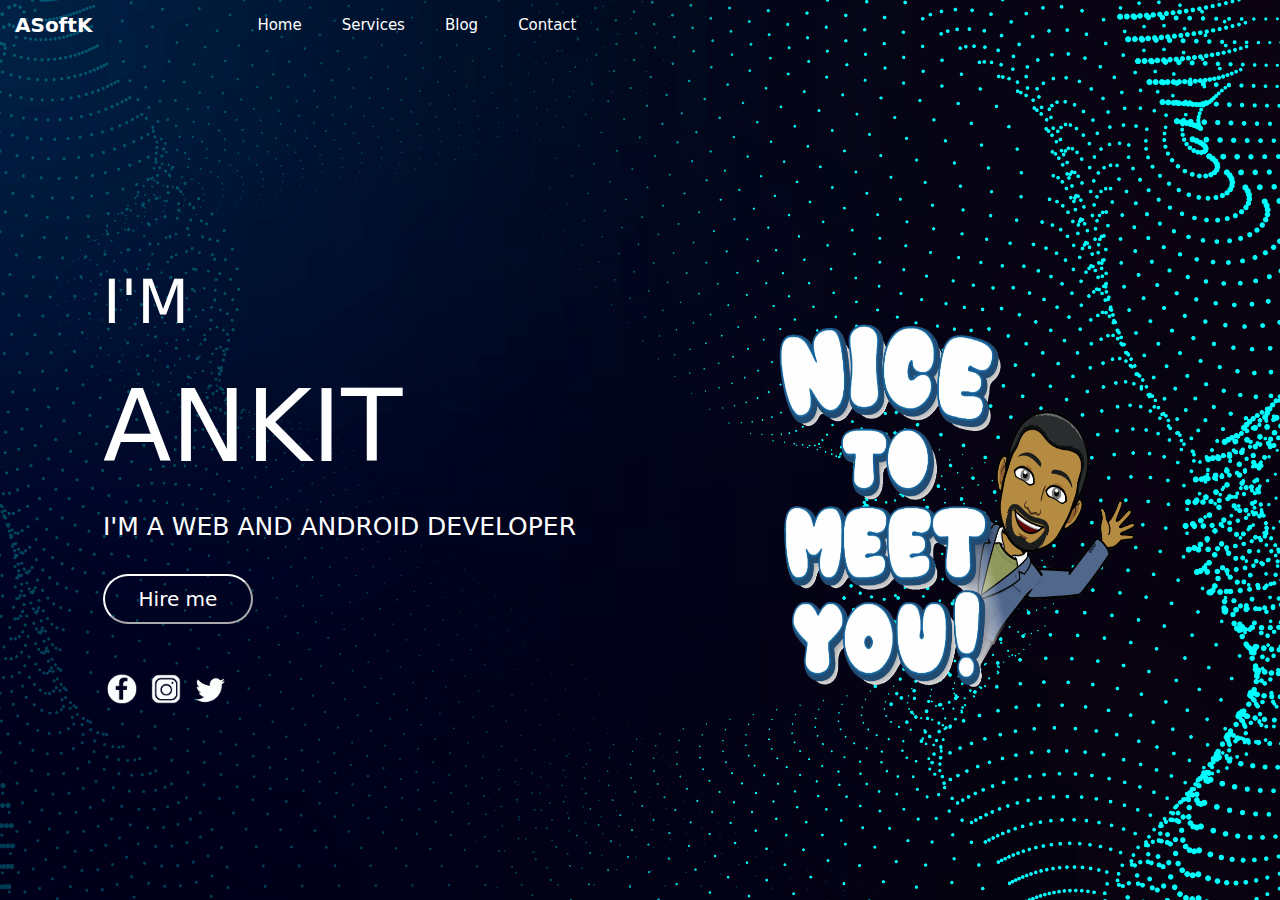
<file: index.html>
<html>
<head>
<title>Ankit K</title>
</head>
<link rel="stylesheet" href="ankitkhomecss.css">
<meta charset="utf-8"> 
  <meta name="viewport" content="width=device-width, initial-scale=1">  
  <meta name="viewport" content="width=device-width, initial-scale=1">
  <link rel="stylesheet" href="https://maxcdn.bootstrapcdn.com/bootstrap/3.4.1/css/bootstrap.min.css">
  <script src="https://ajax.googleapis.com/ajax/libs/jquery/3.6.1/jquery.min.js"></script>
  <script src="https://maxcdn.bootstrapcdn.com/bootstrap/3.4.1/js/bootstrap.min.js"></script>
<body id="body-container">

<div id="main_container">

<nav class="navbar navbar-default" id="navbar_main">
	  <div class="container-fluid">
		<div class="navbar-header">
		  <a class="navbar-brand" id="id_brand" href="#">ASoftK</a>
		</div>
		<ul class="nav navbar-nav" id="li_list">
		  <li><a href="index.html">Home</a></li>
		  <li><a href="service.html">Services</a></li>
		  <li><a href="blog.html">Blog</a></li>
		  <li><a href="contact.html">Contact</a></li>
		</ul>
	  </div>
	</nav>

	<div class="maincontent_container">
		<div class="content_1">
			<p class="p1">I'M</p>
			<p class="p2">ANKIT </p>
			<p class="p3">I'M A WEB AND ANDROID DEVELOPER </p>     
				
				<div class="hirebutton">
					<button class="hirebutton-clickcss" onclick="hiremefunction()">Hire me</button>
				</div> 	
			
				<div class="follow-me">
						<img src="facebook.png" alt="ankit K">				
						<img src="insta.png" alt="ankit K">				
						<img src="twitter.png" alt="ankit K">							
				</div>
			
		</div>
				
		<div class="content_2">
			<img src="nicetomeetyou.png" alt="ankit K" class="imgsorc">				
		</div>

		
	</div>

	 
	<script>
		function hiremefunction()
		{
			window.location.href="contact.html";
		}

	</script>
</div>
</body>
<html>
</file>
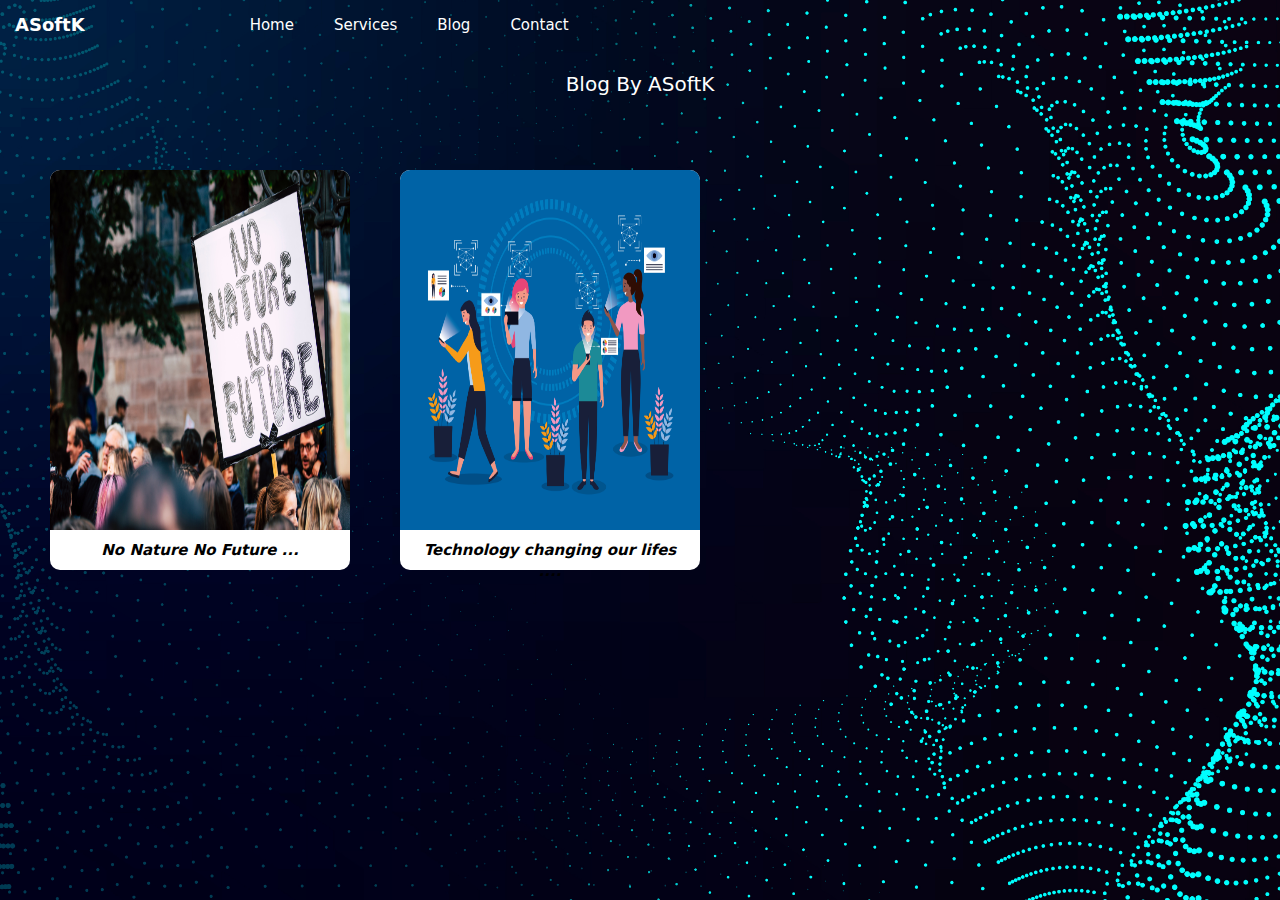
<file: blog.html>
<html>
<head>
<title>Blog</title>
 <link rel="stylesheet" href="blogcontentcss.css">
 <meta charset="utf-8">
  <meta name="viewport" content="width=device-width, initial-scale=1">
  <link rel="stylesheet" href="https://maxcdn.bootstrapcdn.com/bootstrap/3.4.1/css/bootstrap.min.css">
  <script src="https://ajax.googleapis.com/ajax/libs/jquery/3.6.1/jquery.min.js"></script>
  <script src="https://maxcdn.bootstrapcdn.com/bootstrap/3.4.1/js/bootstrap.min.js"></script>
  
<body id="body-container">
  
<div id="main_container">

<nav class="navbar navbar-default" id="navbar_main">
	  <div class="container-fluid">
		<div class="navbar-header">
		  <a class="navbar-brand" id="id_brand" href="#">ASoftK</a>
		</div>
		<ul class="nav navbar-nav" id="li_list">
		  <li><a href="index.html">Home</a></li>
		  <li><a href="service.html">Services</a></li>
		  <li><a href="blog.html">Blog</a></li>
		  <li><a href="contact.html">Contact</a></li>
		</ul>
	  </div>
	</nav>

	
	<div class="blogcontent_container">
		<div class="blogcontent_container-header">
			<p class="blogheading">Blog By ASoftK</p>
		</div>
		
		<div class="blogcontent_container-cards">
			<div class="blogcontent_1">
		
				<img src="nature.jpg" alt="save nature">
					<p>	
						No Nature No Future ... 
					
					</p>
			</div>
			
			<div class="blogcontent_2">
				<img src="56402.jpg" alt="save nature">
					<p>
						Technology changing our lifes ....
					</p>
			</div>
		</div>
	</div>
</div>
</body>
<html>
</file>
<file: ankitkhomecss.css>
*, html {
    margin:0;
    padding:0;  
}

#body-container
{	background-image:url("rm218-bb-04.jpg");
	background-position: center;
	background-size: cover;	 
}

#main_container
{
	position:absolute;
	margin:0px;
	padding:0px;
	width:100%;
	height:100%;

}

#navbar_main
{
	background-color:transparent;	 
	border:0px;
} 


#id_brand
{
	color:white;
	font-weight: bold;
	font-size:20px;
	font-family:system-ui, -apple-system, BlinkMacSystemFont, 'Segoe UI', Roboto, Oxygen, Ubuntu, Cantarell, 'Open Sans', 'Helvetica Neue', sans-serif
}


#li_list
{
	margin-left: 10%;
}

#li_list a
{
	margin-left: 10px;
	color:white;
	font-size:15px;	
	font-family: system-ui, -apple-system, BlinkMacSystemFont, 'Segoe UI', Roboto, Oxygen, Ubuntu, Cantarell, 'Open Sans', 'Helvetica Neue', sans-serif;
}
 
.maincontent_container
{
	position:relative;
	width:100%;
	height:400px;
	top:20%;
	display:flex;
	flex-direction: column;	
}

.content_1
{
	position:relative;
	width:50%;
	height:500px;
	padding: 10px;
}

.p1
{
	color:white;
	font-size:60px;
	margin-left: 15%;	
	font-family: system-ui, -apple-system, BlinkMacSystemFont, 'Segoe UI', Roboto, Oxygen, Ubuntu, Cantarell, 'Open Sans', 'Helvetica Neue', sans-serif;
}

.p2
{
	color:white;
	font-size:100px;
	margin-left: 15%;	
	font-family: system-ui, -apple-system, BlinkMacSystemFont, 'Segoe UI', Roboto, Oxygen, Ubuntu, Cantarell, 'Open Sans', 'Helvetica Neue', sans-serif;
}
 
.p3
{
	color:white;
	font-size:25px;
	margin-left: 15%;	
	font-family: system-ui, -apple-system, BlinkMacSystemFont, 'Segoe UI', Roboto, Oxygen, Ubuntu, Cantarell, 'Open Sans', 'Helvetica Neue', sans-serif;
}

.hirebutton
{
	position:relative;
}

.hirebutton-clickcss
{
	position:absolute;
	width:150px;
	height:50px;
	color:white;
	background-color:transparent;
	margin-left: 15%;
	border-radius:50px;
	border-color: white;
	margin-top:20px;	
	font-size:20px;
	font-family: system-ui, -apple-system, BlinkMacSystemFont, 'Segoe UI', Roboto, Oxygen, Ubuntu, Cantarell, 'Open Sans', 'Helvetica Neue', sans-serif;
}

.hirebutton-clickcss:hover
{
	background-color: white;
	color: black;
}

.follow-me
{
	position: relative;
	width:100%;
	height: 70px;
	top: 25%;

}
.follow-me img
{
	margin-left:10px;
	width:30px;
	height:30px;
}

.content_2
{
	position:relative;
	width:50%;
	height:400px;	
	overflow:hidden;
}

.imgsorc
{
	margin-left:20%;
	margin-top: -50px;
	width:60%;
	height:500px;
	
}

@media only screen and (min-width:0px)
{
	.maincontent_container
	{
		width: 100%;
		height: auto;
		display: flex;
		flex-direction: column;
		align-items: center;
		justify-content: center;
		top:5px;
		
	}

	.content_1
	{
		width: 100%;
		height:240px;
	}

	.p1
	{
		font-size: 17px;
	}

	.p2
	{
		font-size: 20px;
	}

	.p3
	{
		font-size: 19px;
	}

	.hirebutton
	{
		width:100%;
		height: auto;
	}

	.hirebutton-clickcss
	{
		width:50px ;
		height: 30px;
		font-size: 10px;
	}

	.follow-me
	{
		width:90px;
		height:30px;
		top:25%;
		left:10%;	
	}

	.follow-me img
	{
		margin-left:10px;
		width:15px;
		height:15px;
	}

	.content_2
	{
		width: 100%;
	}
}

@media only screen and (min-width:280px)
{
	.maincontent_container
	{
		width: 100%;
		height: auto;
		display: flex;
		flex-direction: column;
		align-items: center;
		justify-content: center;
		top:5px;	
	}

	.content_1
	{
		width: 100%;
		height:250px;
	}
	.p1
	{
		font-size: 17px;
	}

	.p2
	{
		font-size: 20px;
	}

	.p3
	{
		font-size: 19px;
	}

	.hirebutton
	{
		width:100%;
		height: auto;
	}

	.hirebutton-clickcss
	{
		width:50px ;
		height: 30px;
		font-size: 10px;
	}

	.follow-me
	{
		width:90px;
		height:30px;
		top:25%;
		left:12%;
	}

	.follow-me img
	{
		width:15px;
		height:15px;
	}

	.content_2
	{
		width: 100%;
	}
}

@media only screen and (min-width:500px)
{
	.maincontent_container
	{
		width: 100%;
		height: auto;
		display: flex;
		flex-direction: column;
		align-items: center;
		justify-content: center;	
		top:5px;
	}

	.content_1
	{
		width: 100%;
		height:250px;
	}
	.p1
	{
		font-size: 17px;
	}

	.p2
	{
		font-size: 20px;
	}

	.p3
	{
		font-size: 19px;
	}

	.hirebutton
	{
		width:100%;
		height: auto;
	}

	.hirebutton-clickcss
	{
		width:50px ;
		height: 30px;
		font-size: 10px;
	}

	.follow-me
	{
		width:90px;
		height:30px;
		top:25%;
		left:13%;
	}

	.follow-me img
	{
		margin-left:10px;
		width:15px;
		height:15px;
	}

	.content_2
	{
		width: 100%;
	}
}

@media only screen and (min-width:668px)
{
	.maincontent_container
	{
		width: 100%;
		height: auto;
		display: flex;
		flex-direction: column;
		align-items: center;
		justify-content: center;	
		top:5px;
	}

	.content_1
	{
		width: 100%;
		height:250px;
	}
	.p1
	{
		font-size: 17px;
	}

	.p2
	{
		font-size: 20px;
	}

	.p3
	{
		font-size: 19px;
	}

	.hirebutton
	{
		width:100%;
		height: auto;
	}

	.hirebutton-clickcss
	{
		width:50px ;
		height: 30px;
		font-size: 10px;
	}

	.follow-me
	{
		width:90px;
		height:30px;
		top:25%;
		left:14%;
	}

	.follow-me img
	{
		margin-left:10px;
		width:15px;
		height:15px;
	}

	.content_2
	{
		width: 100%;
	}
}

@media only screen and (min-width:998px)
{
	.maincontent_container
	{
		position:relative;
		width:100%;
		height:500px;
		top:10%;
		display:flex;
		flex-direction: row;	
		top:5px;
	}

.content_1
{
	position:relative;
	width:50%;
	height:500px;
	padding: 10px;
}

.p1
{
	color:white;
	font-size:60px;
	margin-left: 15%;	
	font-family: system-ui, -apple-system, BlinkMacSystemFont, 'Segoe UI', Roboto, Oxygen, Ubuntu, Cantarell, 'Open Sans', 'Helvetica Neue', sans-serif;
}

.p2
{
	color:white;
	font-size:100px;
	margin-left: 15%;	
	font-family: system-ui, -apple-system, BlinkMacSystemFont, 'Segoe UI', Roboto, Oxygen, Ubuntu, Cantarell, 'Open Sans', 'Helvetica Neue', sans-serif;
}
 
.p3
{
	color:white;
	font-size:25px;
	margin-left: 15%;	
	font-family: system-ui, -apple-system, BlinkMacSystemFont, 'Segoe UI', Roboto, Oxygen, Ubuntu, Cantarell, 'Open Sans', 'Helvetica Neue', sans-serif;
}

.hirebutton
{
	position:relative;
}

.hirebutton-clickcss
{
	position:absolute;
	width:150px;
	height:50px;
	color:white;
	background-color:transparent;
	margin-left: 15%;
	border-radius:50px;
	border-color: white;
	margin-top:20px;	
	font-size:20px;
	font-family: system-ui, -apple-system, BlinkMacSystemFont, 'Segoe UI', Roboto, Oxygen, Ubuntu, Cantarell, 'Open Sans', 'Helvetica Neue', sans-serif;
}

.hirebutton-clickcss:hover
{
	background-color: white;
	color: black;
}

.follow-me
{
	position: relative;
	width:150px;
	height:50px;
	top: 20%;
}

.follow-me img
{
	margin-left:10px;
	width:30px;
	height:30px;
}

.content_2
{
	position:relative;
	width:50%;
	height:400px;	
	overflow:hidden;
}

.imgsorc
{
	margin-left:20%;
	margin-top: -50px;
	width:60%;
	height:500px;
	
}
}

@media only screen and (min-width:1200px)
{
	.maincontent_container
	{
		position:relative;
		width:100%;
		height:500px;
		top:20%;
		display:flex;
		flex-direction: row;	
		
	}

.content_1
{
	position:relative;
	width:50%;
	height:500px;
	padding: 10px;
}

.p1
{
	color:white;
	font-size:60px;
	margin-left: 15%;	
	font-family: system-ui, -apple-system, BlinkMacSystemFont, 'Segoe UI', Roboto, Oxygen, Ubuntu, Cantarell, 'Open Sans', 'Helvetica Neue', sans-serif;
}

.p2
{
	color:white;
	font-size:100px;
	margin-left: 15%;	
	font-family: system-ui, -apple-system, BlinkMacSystemFont, 'Segoe UI', Roboto, Oxygen, Ubuntu, Cantarell, 'Open Sans', 'Helvetica Neue', sans-serif;
}
 
.p3
{
	color:white;
	font-size:25px;
	margin-left: 15%;	
	font-family: system-ui, -apple-system, BlinkMacSystemFont, 'Segoe UI', Roboto, Oxygen, Ubuntu, Cantarell, 'Open Sans', 'Helvetica Neue', sans-serif;
}

.hirebutton
{
	position:relative;
}

.hirebutton-clickcss
{
	position:absolute;
	width:150px;
	height:50px;
	color:white;
	background-color:transparent;
	margin-left: 15%;
	border-radius:50px;
	border-color: white;
	margin-top:20px;	
	font-size:20px;
	font-family: system-ui, -apple-system, BlinkMacSystemFont, 'Segoe UI', Roboto, Oxygen, Ubuntu, Cantarell, 'Open Sans', 'Helvetica Neue', sans-serif;
}

.hirebutton-clickcss:hover
{
	background-color: white;
	color: black;
}

.follow-me
{
	position: relative;
	width:100%;
	height: 70px;
	top: 25%;	
}

.follow-me img
{
	margin-left:10px;
	width:30px;
	height:30px;
}

.content_2
{
	position:relative;
	width:50%;
	height:400px;	
	overflow:hidden;
}

.imgsorc
{
	margin-left:20%;
	margin-top: -50px;
	width:60%;
	height:500px;
	
}
}

@media only screen and (min-width:1400px)
{
	.maincontent_container
	{
		width: 100%;
		height:500px;
		display: flex;
		flex-direction: row;
		align-items: center;
		justify-content: center;
		top:20%;
	}

	.content_1
	{
		width: 40%;
		height:100%;
	}

	.p1
	{
		color:white;
		font-size:50px;
		margin-left: 15%;	
		font-family: system-ui, -apple-system, BlinkMacSystemFont, 'Segoe UI', Roboto, Oxygen, Ubuntu, Cantarell, 'Open Sans', 'Helvetica Neue', sans-serif;
	}

	.p2
	{
		color:white;
		font-size:80px;
		margin-left: 15%;	
		font-family: system-ui, -apple-system, BlinkMacSystemFont, 'Segoe UI', Roboto, Oxygen, Ubuntu, Cantarell, 'Open Sans', 'Helvetica Neue', sans-serif;
	}
	
	.p3
	{
		color:white;
		font-size:25px;
		margin-left: 15%;	
		font-family: system-ui, -apple-system, BlinkMacSystemFont, 'Segoe UI', Roboto, Oxygen, Ubuntu, Cantarell, 'Open Sans', 'Helvetica Neue', sans-serif;
	}

	.hirebutton
	{
		position:relative;
	}

	.hirebutton-clickcss
	{
		position:absolute;
		width:150px;
		height:50px;
		color:white;
		background-color:transparent;
		margin-left: 15%;
		border-radius:50px;
		border-color: white;
		margin-top:20px;	
		font-size:20px;
		font-family: system-ui, -apple-system, BlinkMacSystemFont, 'Segoe UI', Roboto, Oxygen, Ubuntu, Cantarell, 'Open Sans', 'Helvetica Neue', sans-serif;
	}

	.hirebutton-clickcss:hover
	{
		background-color: white;
		color: black;
	}

	.follow-me
	{
		position: relative;
		width:100%;
		height: 70px;
		top: 25%;
	}

	.follow-me img
	{
		margin-left:10px;
		width:30px;
		height:30px;
	}

	.content_2
	{
		width: 40%;
		height: 100%;		
	}
}

@media only screen and (min-width:1600px)
{
	.maincontent_container
	{
		width: 100%;
		height:500px;
		display: flex;
		flex-direction: row;
		align-items: center;
		justify-content: center;
		top:20%;
		background-color: aquamarine;
	}

	.content_1
	{
		width: 30%;
		height:100%;
	}

	.p1
	{
		color:white;
		font-size:50px;
		margin-left: 15%;	
		font-family: system-ui, -apple-system, BlinkMacSystemFont, 'Segoe UI', Roboto, Oxygen, Ubuntu, Cantarell, 'Open Sans', 'Helvetica Neue', sans-serif;
	}

	.p2
	{
		color:white;
		font-size:80px;
		margin-left: 15%;	
		font-family: system-ui, -apple-system, BlinkMacSystemFont, 'Segoe UI', Roboto, Oxygen, Ubuntu, Cantarell, 'Open Sans', 'Helvetica Neue', sans-serif;
	}
	
	.p3
	{
		color:white;
		font-size:25px;
		margin-left: 15%;	
		font-family: system-ui, -apple-system, BlinkMacSystemFont, 'Segoe UI', Roboto, Oxygen, Ubuntu, Cantarell, 'Open Sans', 'Helvetica Neue', sans-serif;
	}

	.hirebutton
	{
		position:relative;
	}

	.hirebutton-clickcss
	{
		position:absolute;
		width:150px;
		height:50px;
		color:white;
		background-color:transparent;
		margin-left: 15%;
		border-radius:50px;
		border-color: white;
		margin-top:20px;	
		font-size:20px;
		font-family: system-ui, -apple-system, BlinkMacSystemFont, 'Segoe UI', Roboto, Oxygen, Ubuntu, Cantarell, 'Open Sans', 'Helvetica Neue', sans-serif;
	}

	.hirebutton-clickcss:hover
	{
		background-color: white;
		color: black;
	}

	.follow-me
	{
		position: relative;
		width:100%;
		height: 70px;
		top: 25%;
	}

	.follow-me img
	{
		margin-left:10px;
		width:30px;
		height:30px;
	}

	.content_2
	{
		width: 30%;
		height: 100%;		
	}
}

@media only screen and (min-width:1700px)
{
	.maincontent_container
	{
		width: 100%;
		height:500px;
		display: flex;
		flex-direction: row;
		align-items: center;
		justify-content: center;
		top:20%;
		background-color: brown;
	}

	.content_1
	{
		width: 20%;
		height:100%;
	}

	.p1
	{
		color:white;
		font-size:50px;
		margin-left: 15%;	
		font-family: system-ui, -apple-system, BlinkMacSystemFont, 'Segoe UI', Roboto, Oxygen, Ubuntu, Cantarell, 'Open Sans', 'Helvetica Neue', sans-serif;
	}

	.p2
	{
		color:white;
		font-size:80px;
		margin-left: 15%;	
		font-family: system-ui, -apple-system, BlinkMacSystemFont, 'Segoe UI', Roboto, Oxygen, Ubuntu, Cantarell, 'Open Sans', 'Helvetica Neue', sans-serif;
	}
	
	.p3
	{
		color:white;
		font-size:25px;
		margin-left: 15%;	
		font-family: system-ui, -apple-system, BlinkMacSystemFont, 'Segoe UI', Roboto, Oxygen, Ubuntu, Cantarell, 'Open Sans', 'Helvetica Neue', sans-serif;
	}

	.hirebutton
	{
		position:relative;
	}

	.hirebutton-clickcss
	{
		position:absolute;
		width:150px;
		height:50px;
		color:white;
		background-color:transparent;
		margin-left: 15%;
		border-radius:50px;
		border-color: white;
		margin-top:20px;	
		font-size:20px;
		font-family: system-ui, -apple-system, BlinkMacSystemFont, 'Segoe UI', Roboto, Oxygen, Ubuntu, Cantarell, 'Open Sans', 'Helvetica Neue', sans-serif;
	}

	.hirebutton-clickcss:hover
	{
		background-color: white;
		color: black;
	}

	.follow-me
	{
		position: relative;
		width:100%;
		height: 70px;
		top: 25%;
	}

	.follow-me img
	{
		margin-left:10px;
		width:30px;
		height:30px;
	}

	.content_2
	{
		width: 20%;
		height: 100%;		
	}
}

@media only screen and (min-width:1800px)
{
	.maincontent_container
	{
		width: 100%;
		height:500px;
		display: flex;
		flex-direction: row;
		align-items: center;
		justify-content: center;
		top:20%;
		background-color: cadetblue;
	}

	.content_1
	{
		width: 10%;
		height:100%;
	}

	.p1
	{
		color:white;
		font-size:50px;
		margin-left: 15%;	
		font-family: system-ui, -apple-system, BlinkMacSystemFont, 'Segoe UI', Roboto, Oxygen, Ubuntu, Cantarell, 'Open Sans', 'Helvetica Neue', sans-serif;
	}

	.p2
	{
		color:white;
		font-size:80px;
		margin-left: 15%;	
		font-family: system-ui, -apple-system, BlinkMacSystemFont, 'Segoe UI', Roboto, Oxygen, Ubuntu, Cantarell, 'Open Sans', 'Helvetica Neue', sans-serif;
	}
	
	.p3
	{
		color:white;
		font-size:25px;
		margin-left: 15%;	
		font-family: system-ui, -apple-system, BlinkMacSystemFont, 'Segoe UI', Roboto, Oxygen, Ubuntu, Cantarell, 'Open Sans', 'Helvetica Neue', sans-serif;
	}

	.hirebutton
	{
		position:relative;
	}

	.hirebutton-clickcss
	{
		position:absolute;
		width:150px;
		height:50px;
		color:white;
		background-color:transparent;
		margin-left: 15%;
		border-radius:50px;
		border-color: white;
		margin-top:20px;	
		font-size:20px;
		font-family: system-ui, -apple-system, BlinkMacSystemFont, 'Segoe UI', Roboto, Oxygen, Ubuntu, Cantarell, 'Open Sans', 'Helvetica Neue', sans-serif;
	}

	.hirebutton-clickcss:hover
	{
		background-color: white;
		color: black;
	}

	.follow-me
	{
		position: relative;
		width:100%;
		height: 70px;
		top: 25%;
	}

	.follow-me img
	{
		margin-left:10px;
		width:30px;
		height:30px;
	}

	.content_2
	{
		width: 20%;
		height: 100%;		
	}
}

@media only screen and (min-width:2000px)
{
	.maincontent_container
	{
		width: 100%;
		height:500px;
		display: flex;
		flex-direction: row;
		align-items: center;
		justify-content: center;
		top:20%;
		background-color: cornflowerblue;
	}

	.content_1
	{
		width: 15%;
		height:100%;
	}

	.p1
	{
		color:white;
		font-size:50px;
		margin-left: 15%;	
		font-family: system-ui, -apple-system, BlinkMacSystemFont, 'Segoe UI', Roboto, Oxygen, Ubuntu, Cantarell, 'Open Sans', 'Helvetica Neue', sans-serif;
	}

	.p2
	{
		color:white;
		font-size:80px;
		margin-left: 15%;	
		font-family: system-ui, -apple-system, BlinkMacSystemFont, 'Segoe UI', Roboto, Oxygen, Ubuntu, Cantarell, 'Open Sans', 'Helvetica Neue', sans-serif;
	}
	
	.p3
	{
		color:white;
		font-size:25px;
		margin-left: 15%;	
		font-family: system-ui, -apple-system, BlinkMacSystemFont, 'Segoe UI', Roboto, Oxygen, Ubuntu, Cantarell, 'Open Sans', 'Helvetica Neue', sans-serif;
	}

	.hirebutton
	{
		position:relative;
	}

	.hirebutton-clickcss
	{
		position:absolute;
		width:150px;
		height:50px;
		color:white;
		background-color:transparent;
		margin-left: 15%;
		border-radius:50px;
		border-color: white;
		margin-top:20px;	
		font-size:20px;
		font-family: system-ui, -apple-system, BlinkMacSystemFont, 'Segoe UI', Roboto, Oxygen, Ubuntu, Cantarell, 'Open Sans', 'Helvetica Neue', sans-serif;
	}

	.hirebutton-clickcss:hover
	{
		background-color: white;
		color: black;
	}

	.follow-me
	{
		position: relative;
		width:100%;
		height: 70px;
		top: 25%;
	}

	.follow-me img
	{
		margin-left:10px;
		width:30px;
		height:30px;
	}

	.content_2
	{
		width: 15%;
		height: 100%;		
	}
}

@media only screen and (min-width:2200px)
{
	.maincontent_container
	{
		width: 100%;
		height:500px;
		display: flex;
		flex-direction: row;
		align-items: center;
		justify-content: center;
		top:20%;
		background-color: crimson;
	}

	.content_1
	{
		width: 10%;
		height:100%;
	}

	.p1
	{
		color:white;
		font-size:50px;
		margin-left: 15%;	
		font-family: system-ui, -apple-system, BlinkMacSystemFont, 'Segoe UI', Roboto, Oxygen, Ubuntu, Cantarell, 'Open Sans', 'Helvetica Neue', sans-serif;
	}

	.p2
	{
		color:white;
		font-size:80px;
		margin-left: 15%;	
		font-family: system-ui, -apple-system, BlinkMacSystemFont, 'Segoe UI', Roboto, Oxygen, Ubuntu, Cantarell, 'Open Sans', 'Helvetica Neue', sans-serif;
	}
	
	.p3
	{
		color:white;
		font-size:25px;
		margin-left: 15%;	
		font-family: system-ui, -apple-system, BlinkMacSystemFont, 'Segoe UI', Roboto, Oxygen, Ubuntu, Cantarell, 'Open Sans', 'Helvetica Neue', sans-serif;
	}

	.hirebutton
	{
		position:relative;
	}

	.hirebutton-clickcss
	{
		position:absolute;
		width:150px;
		height:50px;
		color:white;
		background-color:transparent;
		margin-left: 15%;
		border-radius:50px;
		border-color: white;
		margin-top:20px;	
		font-size:20px;
		font-family: system-ui, -apple-system, BlinkMacSystemFont, 'Segoe UI', Roboto, Oxygen, Ubuntu, Cantarell, 'Open Sans', 'Helvetica Neue', sans-serif;
	}

	.hirebutton-clickcss:hover
	{
		background-color: white;
		color: black;
	}

	.follow-me
	{
		position: relative;
		width:100%;
		height: 70px;
		top: 25%;
	}

	.follow-me img
	{
		margin-left:10px;
		width:30px;
		height:30px;
	}

	.content_2
	{
		width: 10%;
		height: 100%;		
	}
}

@media only screen and (min-width:2600px)
{
	.maincontent_container
	{
		width: 100%;
		height:500px;
		display: flex;
		flex-direction: row;
		align-items: center;
		justify-content: center;
		top:20%;
		background-color: darkgoldenrod;
	}

	.content_1
	{
		width: 10%;
		height:100%;
	}

	.p1
	{
		color:white;
		font-size:50px;
		margin-left: 15%;	
		font-family: system-ui, -apple-system, BlinkMacSystemFont, 'Segoe UI', Roboto, Oxygen, Ubuntu, Cantarell, 'Open Sans', 'Helvetica Neue', sans-serif;
	}

	.p2
	{
		color:white;
		font-size:80px;
		margin-left: 15%;	
		font-family: system-ui, -apple-system, BlinkMacSystemFont, 'Segoe UI', Roboto, Oxygen, Ubuntu, Cantarell, 'Open Sans', 'Helvetica Neue', sans-serif;
	}
	
	.p3
	{
		color:white;
		font-size:25px;
		margin-left: 15%;	
		font-family: system-ui, -apple-system, BlinkMacSystemFont, 'Segoe UI', Roboto, Oxygen, Ubuntu, Cantarell, 'Open Sans', 'Helvetica Neue', sans-serif;
	}

	.hirebutton
	{
		position:relative;
	}

	.hirebutton-clickcss
	{
		position:absolute;
		width:150px;
		height:50px;
		color:white;
		background-color:transparent;
		margin-left: 15%;
		border-radius:50px;
		border-color: white;
		margin-top:20px;	
		font-size:20px;
		font-family: system-ui, -apple-system, BlinkMacSystemFont, 'Segoe UI', Roboto, Oxygen, Ubuntu, Cantarell, 'Open Sans', 'Helvetica Neue', sans-serif;
	}

	.hirebutton-clickcss:hover
	{
		background-color: white;
		color: black;
	}

	.follow-me
	{
		position: relative;
		width:100%;
		height: 70px;
		top: 25%;
	}

	.follow-me img
	{
		margin-left:10px;
		width:30px;
		height:30px;
	}

	.content_2
	{
		width: 10%;
		height: 100%;		
	}
}
</file>
<file: blogcontentcss.css>
*, html {
    margin:0;
    padding:0;  
}

#body-container
{
	background-image:url("rm218-bb-04.jpg");
	background-position: center;
	background-size: cover;	 
}

#main_container
{
	position:absolute;
	margin:0px;
	padding:0px;
	width:100%;
	height:100%;
	background-color: transparent;	
}

#navbar_main
{
	background-color:transparent;
	border:0px ;
} 


#id_brand
{
	color:white;
	font-size:18px;
	font-weight: bold;
	font-family:system-ui, -apple-system, BlinkMacSystemFont, 'Segoe UI', Roboto, Oxygen, Ubuntu, Cantarell, 'Open Sans', 'Helvetica Neue', sans-serif;
}

#li_list
{
	margin-left: 10%;
}

#li_list a
{
	margin-left: 10px;
	color:white;
	font-size:15px;	
	font-family: system-ui, -apple-system, BlinkMacSystemFont, 'Segoe UI', Roboto, Oxygen, Ubuntu, Cantarell, 'Open Sans', 'Helvetica Neue', sans-serif;
}

.blogcontent_container
{
	position:relative;
	width:100%;
}

.blogcontent_container-header
{
	position: relative;
	width:100%;
	height:50px;
	 
}
 
.blogheading
{
	font-family: system-ui, -apple-system, BlinkMacSystemFont, 'Segoe UI', Roboto, Oxygen, Ubuntu, Cantarell, 'Open Sans', 'Helvetica Neue', sans-serif;
	font-size: 20px;
	color: white;
	text-align: center;
	margin-top:10px;
}

.blogcontent_container-cards
{
	position: relative;
	width:100%;
	display:grid;
	grid-template-columns:repeat(3, 300px);
	grid-auto-rows:minmax(100px,auto);
	float:left;
	padding:50px;
	grid-row-gap:50px;
    grid-column-gap:50px;
}

.blogcontent_1
{
	position:relative;	
	width:300px;
	height:400px;
	background-color:white;
	border-radius: 10px;
	 
} 

.blogcontent_1 img
{
	width:100%;
	height:90%;
	border-top-left-radius:10px;
	border-top-right-radius: 10px;
}

.blogcontent_1 p
{
	padding:10px;
	font-size:15px;
	color:black;
	font-weight:bold;
	font-style:italic;
	text-align:center;	
	font-family:system-ui, -apple-system, BlinkMacSystemFont, 'Segoe UI', Roboto, Oxygen, Ubuntu, Cantarell, 'Open Sans', 'Helvetica Neue', sans-serif;
}

.blogcontent_2
{
	position:relative;	 
	width:300px;
	height:400px;
	background-color:white;
	border-radius: 10px;
	 
}

.blogcontent_2 img
{
	width:100%;
	height:90%;
	border-top-left-radius:10px;
	border-top-right-radius: 10px;
}

.blogcontent_2 p
{
	padding:10px;
	font-size:15px;
	color:black;
	font-weight:bold;
	font-style:italic;
	text-align:center;	
	font-family:system-ui, -apple-system, BlinkMacSystemFont, 'Segoe UI', Roboto, Oxygen, Ubuntu, Cantarell, 'Open Sans', 'Helvetica Neue', sans-serif;
}

.blogcontent_3
{
	position:relative;	
	background-color:pink;
} 
.blogcontent_4
{
	position:relative;	 
	background-color:red;
}

.blogcontent_5
{
	position:relative;	
	background-color:pink;
} 
.blogcontent_6
{
	position:relative;	 
	 
	background-color:red;
}

@media only screen and (max-width: 600px) {
	.blogcontent_container {
	  background-color: lightblue;
	}

	.blogcontent_container-cards
	{
		display: flex;
		flex-direction: column;
		gap: 20px;
		justify-content: center;
		align-items: center;

	}


  }
</file>
